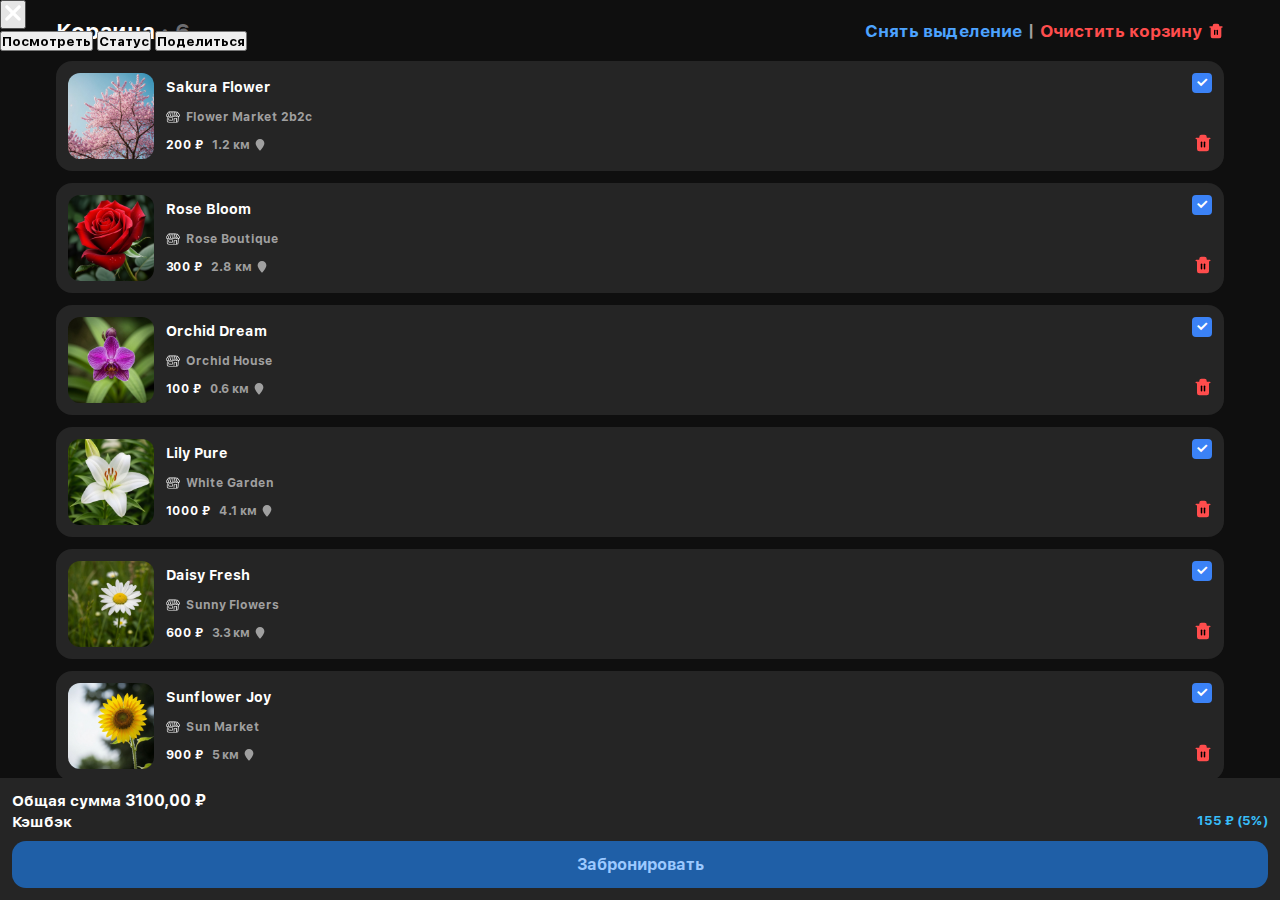
<file: frontend/templates/cart.html>
<!DOCTYPE html>
<html lang="ru">
    <head>
        <meta charset="UTF-8" />
        <meta
            name="viewport"
            content="width=device-width, initial-scale=1.0, minimum-scale=1.0, maximum-scale=1.0, user-scalable=no, viewport-fit=cover"
        />
        <title>Корзина</title>
        <link rel="stylesheet" href="/frontend/static/css/cart.css" />
        <link rel="stylesheet" href="/frontend/static/css/font_text.css" />
        <link rel="stylesheet" href="/frontend/static/css/no_blue.css" />
        <script src="https://telegram.org/js/telegram-web-app.js"></script>
    </head>
    <body>
        <div class="main-container">
            <div class="cart-header">
                <div class="cart-title">
                    Корзина <span style="color: #6d6d71">· </span>
                    <span id="cartCount" style="color: #6d6d71">0</span>
                </div>
                <div class="cart-actions">
                    <button class="cart-unselect">Снять выделение</button>
                    <span class="cart-actions-sep">|</span>
                    <button class="cart-clear">
                        Очистить корзину
                        <svg
                            width="16"
                            height="16"
                            viewBox="0 0 24 24"
                            fill="#ff4d4d"
                            xmlns="http://www.w3.org/2000/svg"
                        >
                            <path
                                d="M3 6H21M5 6V20C5 21.1046 5.89543 22 7 22H17C18.1046 22 19 21.1046 19 20V6M8 6V4C8 2.89543 8.89543 2 10 2H14C15.1046 2 16 2.89543 16 4V6"
                                stroke="#ff4d4d"
                                stroke-width="2"
                                stroke-linecap="round"
                                stroke-linejoin="round"
                            />
                            <path
                                d="M14 11V17"
                                stroke="#000000"
                                stroke-width="2"
                                stroke-linecap="round"
                                stroke-linejoin="round"
                            />
                            <path
                                d="M10 11V17"
                                stroke="#000000"
                                stroke-width="2"
                                stroke-linecap="round"
                                stroke-linejoin="round"
                            />
                        </svg>
                    </button>
                </div>
            </div>
            <div class="cart-list" id="cartList"></div>
            <div class="cart-empty" id="cartEmpty">
                <div class="cart-empty-icon">
                    <img
                        src="/frontend/static/animation/sticker.webp"
                        alt="Пустая корзина"
                    />
                </div>

                <div class="cart-empty-title">Корзина пуста</div>
                <a
                    href="/frontend/templates/catalog.html"
                    class="cart-empty-text cart-empty-link"
                >
                    Перейти в каталог
                </a>
            </div>
        </div>

        <div class="cart-summary">
            <div class="cart-sum">
                <span style="font-size: 15px">Общая сумма</span>
                <span class="sum-value">0 ₽</span>
            </div>
            <div class="cart-cashback">
                <span style="font-size: 15px">Кэшбэк</span>
                <span class="cashback-value">0 ₽ (0%)</span>
            </div>
            <div class="cart-error" id="cartError">Бронирование недоступно</div>
            <button class="cart-pay-btn" id="payBtn">Забронировать</button>
        </div>

        <!-- Модальное окно для показа удаления товаров -->
        <div class="cart-modal" id="clearModal">
            <div class="modal-overlay" onclick="closeClearModal()"></div>
            <div class="modal-content">
                <div style="display: flex; align-items: center; gap: 10px">
                    <div class="modal-circle">
                        <div class="modal-ring"></div>
                        <div class="modal-counter" id="modalCounter">7</div>
                    </div>
                    <div class="modal-text">Товары будут удалены</div>
                </div>
                <button class="modal-back-btn" onclick="closeClearModal()">
                    Вернуть
                </button>
            </div>
        </div>

        <!-- Модальное окно карточки товара -->
        <div id="productModal" class="modal-overlay">
            <div class="product-modal">
                <button
                    class="modal-close"
                    style="top: 12px"
                    onclick="closeProductModal()"
                >
                    <svg
                        fill="#FFFFFF"
                        height="22"
                        width="22"
                        version="1.1"
                        id="Layer_1"
                        xmlns="http://www.w3.org/2000/svg"
                        xmlns:xlink="http://www.w3.org/1999/xlink"
                        viewBox="0 0 1792 1792"
                        xml:space="preserve"
                    >
                        <path
                            d="M1082.2,896.6l410.2-410c51.5-51.5,51.5-134.6,0-186.1s-134.6-51.5-186.1,0l-410.2,410L486,300.4
	c-51.5-51.5-134.6-51.5-186.1,0s-51.5,134.6,0,186.1l410.2,410l-410.2,410c-51.5,51.5-51.5,134.6,0,186.1
	c51.6,51.5,135,51.5,186.1,0l410.2-410l410.2,410c51.5,51.5,134.6,51.5,186.1,0c51.1-51.5,51.1-134.6-0.5-186.2L1082.2,896.6z"
                        />
                    </svg>
                </button>

                <div class="product-modal-body">
                    <div class="product-modal-header">
                        <div
                            class="product-image-slider"
                            id="productImageSlider"
                        ></div>
                        <div class="carousel-dots" id="productImageDots"></div>
                    </div>

                    <h2 id="productModalName"></h2>
                    <div class="product-modal-id" id="productModalId"></div>

                    <div class="product-actions">
                        <button class="action-btn">Посмотреть</button>
                        <button class="action-btn">Статус</button>
                        <button class="action-btn">Поделиться</button>
                    </div>

                    <div
                        class="product-attributes"
                        id="productAttributes"
                    ></div>
                </div>
            </div>
        </div>

        <script src="/frontend/static/js/cart.js"></script>
    </body>
</html>
</file>
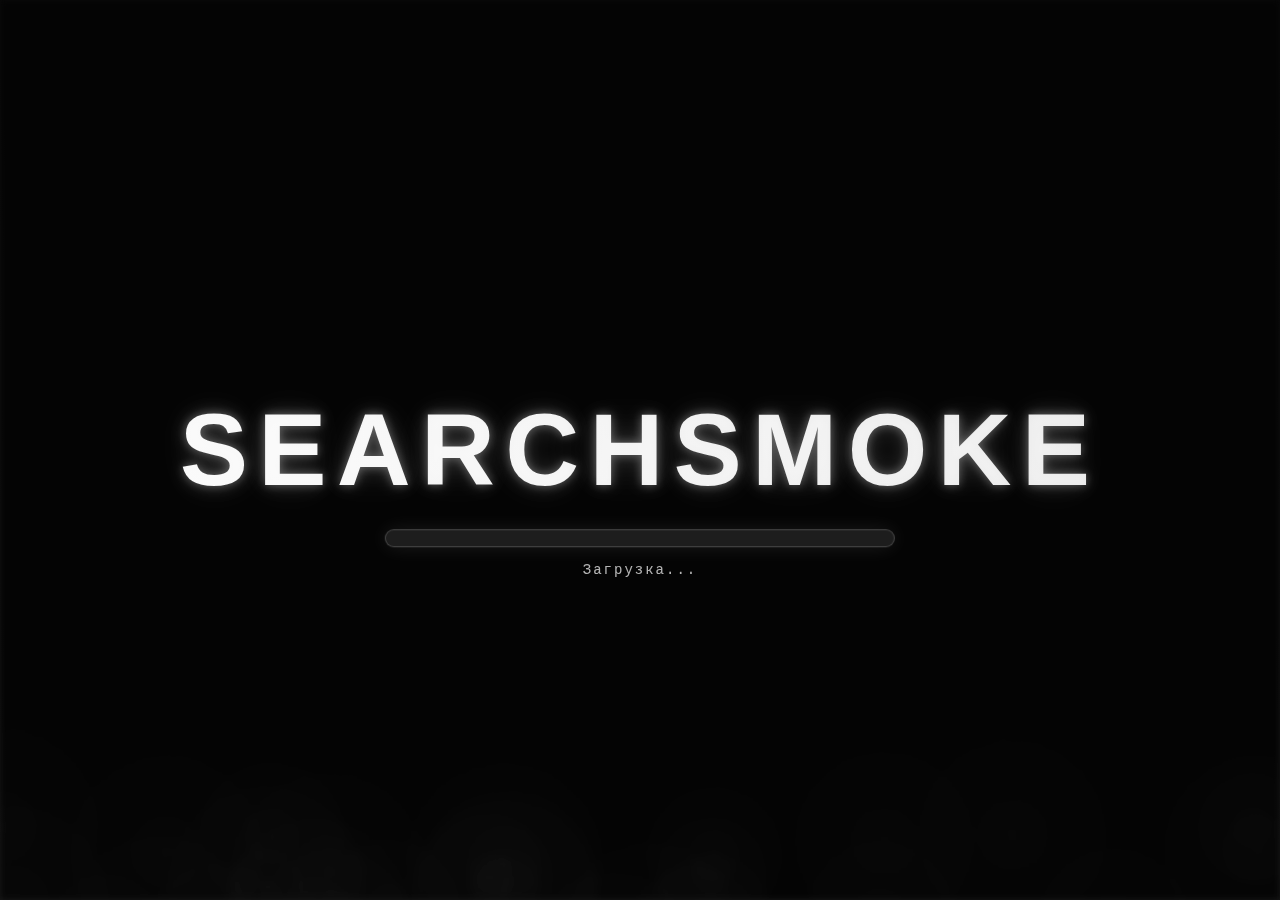
<file: frontend/templates/loading.html>
<!DOCTYPE html>
<html lang="ru">
    <head>
        <meta charset="UTF-8" />
        <meta name="viewport" content="width=device-width, initial-scale=1.0" />
        <title>SearchSmoke Loading</title>
        <style>
            body,
            html {
                margin: 0;
                padding: 0;
                width: 100%;
                height: 100%;
                background: linear-gradient(180deg, #0a0a0a 0%, #1a1a1a 100%);
                overflow: hidden;
                font-family: "Arial Black", Arial, sans-serif;
            }

            canvas {
                display: block;
                filter: blur(3px) contrast(1.05);
            }

            /* Контейнер для UI поверх дыма */
            .loading-ui {
                position: absolute;
                top: 50%;
                left: 50%;
                transform: translate(-50%, -50%);
                z-index: 100;
                text-align: center;
                pointer-events: none;
            }

            /* Заголовок SEARCHSMOKE */
            .title {
                font-size: clamp(30px, 8vw, 120px);
                font-weight: 900;
                background: linear-gradient(45deg, #ffffff, #e0e0e0, #b0b0b0);
                background-size: 300% 300%;
                -webkit-background-clip: text;
                -webkit-text-fill-color: transparent;
                background-clip: text;
                letter-spacing: 0.1em;
                text-transform: uppercase;
                text-shadow: 0 0 10px rgba(255, 255, 255, 0.3),
                    0 0 20px rgba(255, 255, 255, 0.2),
                    0 0 40px rgba(255, 255, 255, 0.1);
                animation: titleGlow 3s ease-in-out infinite alternate,
                    titleShift 4s ease-in-out infinite;
                margin-bottom: 20px;
            }

            @keyframes titleGlow {
                0% {
                    text-shadow: 0 0 10px rgba(255, 255, 255, 0.3),
                        0 0 20px rgba(255, 255, 255, 0.2),
                        0 0 40px rgba(255, 255, 255, 0.1);
                }
                100% {
                    text-shadow: 0 0 20px rgba(255, 255, 255, 0.6),
                        0 0 40px rgba(255, 255, 255, 0.4),
                        0 0 80px rgba(255, 255, 255, 0.2);
                }
            }

            @keyframes titleShift {
                0%,
                100% {
                    background-position: 0% 50%;
                }
                50% {
                    background-position: 100% 50%;
                }
            }

            /* Контейнер прогресс-бара */
            .progress-container {
                width: clamp(200px, 40vw, 500px);
                height: 8px;
                background: rgba(255, 255, 255, 0.1);
                border-radius: 10px;
                padding: 4px;
                box-shadow: 0 0 20px rgba(255, 255, 255, 0.1);
                margin: 0 auto;
                backdrop-filter: blur(10px);
                border: 1px solid rgba(255, 255, 255, 0.2);
            }

            /* Полоска загрузки */
            .progress-bar {
                height: 100%;
                background: linear-gradient(90deg, #00ff88);
                background-size: 200% 100%;
                border-radius: 6px;
                width: 0%;
                animation: progressFill 3s cubic-bezier(0.25, 0.46, 0.45, 0.94)
                        forwards,
                    progressShine 2s infinite linear;
                box-shadow: 0 0 10px rgba(0, 255, 136, 0.5),
                    inset 0 0 10px rgba(255, 255, 255, 0.3);
            }

            @keyframes progressFill {
                0% {
                    width: 0%;
                }
                100% {
                    width: 100%;
                }
            }

            @keyframes progressShine {
                0% {
                    background-position: -200% 0;
                }
                100% {
                    background-position: 200% 0;
                }
            }

            /* Текст процента (опционально) */
            .progress-text {
                color: rgba(255, 255, 255, 0.7);
                font-size: 14px;
                margin-top: 15px;
                font-family: "Courier New", monospace;
                letter-spacing: 2px;
            }
        </style>
    </head>
    <body>
        <canvas id="smokeCanvas"></canvas>

        <div class="loading-ui">
            <h1 class="title">SEARCHSMOKE</h1>
            <div class="progress-container">
                <div class="progress-bar" id="progressBar"></div>
            </div>
            <div class="progress-text">Загрузка...</div>
        </div>

        <script>
            const canvas = document.getElementById("smokeCanvas");
            const ctx = canvas.getContext("2d");
            const progressBar = document.getElementById("progressBar");

            let width, height;

            function resize() {
                width = window.innerWidth;
                height = window.innerHeight;
                canvas.width = width;
                canvas.height = height;
            }
            window.addEventListener("resize", resize);
            resize();

            const config = {
                particleCount: 400,
                waveDepth: 1500,
                riseSpeed: 3,
                growth: 0.8,
                color: "200, 200, 200",
            };

            // Текстура дыма
            const puffSize = 100;
            const puffCanvas = document.createElement("canvas");
            const puffCtx = puffCanvas.getContext("2d");
            puffCanvas.width = puffSize;
            puffCanvas.height = puffSize;

            const gradient = puffCtx.createRadialGradient(
                50,
                50,
                0,
                50,
                50,
                50
            );
            gradient.addColorStop(0, `rgba(${config.color}, 0.08)`);
            gradient.addColorStop(0.5, `rgba(${config.color}, 0.02)`);
            gradient.addColorStop(1, `rgba(${config.color}, 0)`);

            puffCtx.fillStyle = gradient;
            puffCtx.fillRect(0, 0, puffSize, puffSize);

            class Particle {
                constructor() {
                    this.x = Math.random() * width;
                    this.y = height + Math.random() * config.waveDepth;
                    this.vy = -(config.riseSpeed + Math.random() * 2);
                    this.vx = (Math.random() - 0.5) * 2;
                    this.size = 100 + Math.random() * 100;
                    this.angle = Math.random() * Math.PI * 2;
                    this.spin = (Math.random() - 0.5) * 0.03;
                    this.alpha = 0;
                    this.maxAlpha = 0.3 + Math.random() * 0.5;
                }

                update() {
                    this.y += this.vy;
                    this.x += this.vx;
                    this.angle += this.spin;
                    this.size += config.growth;

                    if (this.y > height - 100) {
                        this.alpha = Math.min(
                            this.alpha + 0.008,
                            this.maxAlpha
                        );
                    } else if (this.y < height * 0.3) {
                        this.alpha -= 0.012;
                    }
                }

                draw() {
                    if (this.alpha <= 0) return;

                    ctx.save();
                    ctx.translate(this.x, this.y);
                    ctx.rotate(this.angle);
                    ctx.globalAlpha = Math.max(0, this.alpha);
                    ctx.drawImage(
                        puffCanvas,
                        -this.size / 2,
                        -this.size / 2,
                        this.size,
                        this.size
                    );
                    ctx.restore();
                }
            }

            let particles = [];

            for (let i = 0; i < config.particleCount; i++) {
                particles.push(new Particle());
            }

            function animate() {
                ctx.fillStyle = "#0a0a0a";
                ctx.fillRect(0, 0, width, height);

                let activeParticles = 0;

                for (let i = 0; i < particles.length; i++) {
                    const p = particles[i];

                    if (p.alpha > -0.1) {
                        p.update();
                        p.draw();
                        activeParticles++;
                    }
                }

                if (activeParticles > 0) {
                    requestAnimationFrame(animate);
                } else {
                    // Когда дым закончился, можно скрыть UI или перейти к контенту
                    console.log("Loading complete!");
                }
            }

            animate();
        </script>
    </body>
</html>
</file>
<file: frontend/static/css/cart.css>
:root {
    --bg-primary: #0f0f0f;
    --bg-secondary: #1a1a1a;
    --bg-card: #252525;
    --secondary: #282727;
    --bg-hover: #2f2f2f;
    --text-primary: #ffffff;
    --secondary-foreground: #6d6d71;
    --text-secondary: #a0a0a0;
    --accent-primary: #3b82f6;
    --accent-secondary: #8b5cf6;
    --border-color: #333333;
    --muted: #3a3a3a;
}

* {
    margin: 0;
    padding: 0;
    box-sizing: border-box;
}

body {
    background: var(--bg-primary);
    color: var(--text-primary);
    min-height: 100vh;
    padding-bottom: 90px;
    line-height: 1.4;
    overflow-x: hidden;
    font-family: Inter, system-ui, sans-serif;
}

.main-container {
    padding: 16px;
    max-width: 1200px;
    margin: 0 auto;
}

/* HEADER */
.cart-header {
    display: flex;
    justify-content: space-between;
    align-items: center;
    margin-bottom: 14px;
    gap: 16px;
}

.cart-title {
    font-size: 22px;
    font-weight: 700;
    white-space: nowrap;
    flex-shrink: 0;
}

.cart-actions {
    display: flex;
    flex-wrap: wrap;
    align-items: center;
    gap: 6px;
    margin-left: auto;
    justify-content: flex-end;
}

.cart-actions-sep {
    color: var(--text-secondary);
}

.cart-unselect,
.cart-clear {
    color: #4da3ff;
    background: none;
    border: none;
    cursor: pointer;
    font-size: 17px;
    white-space: nowrap;
    padding: 0;
}

.cart-clear {
    color: #ff4d4d;
    display: flex;
    align-items: center;
    gap: 6px;
}

.cart-unselect:hover,
.cart-clear:hover {
    opacity: 0.8;
}

/* Стили для кнопок header */
.cart-unselect.active,
.cart-unselect:hover,
.cart-clear:hover {
    text-decoration: underline;
    text-decoration-thickness: 1px;
    text-underline-offset: 2px;
}

@media (max-width: 482px) {
    .cart-actions {
        margin-left: auto;
        display: flex;
        justify-content: flex-end;
    }

    .cart-clear svg {
        width: 17px;
        height: 17px;
    }

    .cart-header {
        gap: 2px;
    }
}

/* LIST */
.cart-list {
    display: flex;
    flex-direction: column;
    gap: 12px;
}

/* CARD */
.cart-item {
    background: var(--bg-card);
    border-radius: 16px;
    padding: 12px;
    display: flex;
    gap: 12px;
    align-items: flex-start;
}

.cart-img {
    width: 86px;
    height: 86px;
    border-radius: 12px;
    flex-shrink: 0;
    object-fit: cover;
}

.cart-body {
    flex: 1;
    display: flex;
    flex-direction: column;
    justify-content: space-around;
    min-height: 86px;
    gap: 0;
}

.cart-name {
    font-weight: 600;
    font-size: 14px;
    color: var(--text-primary);
}

.store-name {
    display: flex;
    align-items: center;
    gap: 6px;
    font-size: 12px;
    color: var(--text-secondary);
}

.store-name svg {
    width: 14px;
    height: 14px;
    flex-shrink: 0;
}

.product-distance {
    display: flex;
    align-items: center;
    gap: 8px;
    font-size: 12px;
    color: var(--text-secondary);
}

.product-price {
    font-weight: 600;
    color: var(--text-primary);
}

/* RIGHT SIDE */
.cart-right {
    display: flex;
    flex-direction: column;
    justify-content: space-between;
    align-items: flex-end;
    min-height: 86px;
    flex-shrink: 0;
    gap: 12px;
}

.cart-check {
    width: 20px;
    height: 20px;
    border-radius: 4px;
    border: 2px solid var(--accent-primary);
    cursor: pointer;
    transition: all 0.2s ease;
    flex-shrink: 0;
}

.cart-item.active .cart-check {
    background: var(--accent-primary);
}

.cart-item.active .cart-check::after {
    content: "✓";
    display: flex;
    justify-content: center;
    align-items: center;
    width: 100%;
    height: 100%;
    color: white;
    font-size: 14px;
    font-weight: bold;
}

.cart-trash {
    cursor: pointer;
    transition: opacity 0.2s ease;
    flex-shrink: 0;
}

.cart-trash:hover {
    opacity: 0.7;
}

.cart-trash svg {
    width: 18px;
    height: 18px;
}

/* SUMMARY */
.cart-summary {
    position: fixed;
    bottom: 0;
    width: 100%;
    background: var(--bg-card);
    padding: 12px;
}

.cart-bonus,
.cart-cashback {
    display: flex;
    justify-content: space-between;
    font-size: 13px;
    margin-bottom: 8px;
}

.bonus-value {
    color: #facc15;
}

.cashback-value {
    color: #38bdf8;
}

.cart-error {
    display: flex;
    justify-content: center;
    color: #ff4d4d;
    margin: 8px 0;
    font-size: 13px;
}

.cart-pay-btn {
    width: 100%;
    padding: 14px;
    border-radius: 14px;
    border: none;
    background: #1f5fa7;
    color: #9cc9ff;
    font-size: 16px;
    cursor: pointer;
    transition: background 0.2s ease;
}

.cart-pay-btn:hover {
    background: #164a82;
}

@media (max-width: 480px) {
    .cart-summary {
        padding: 10px;
    }
}

/* Модальное окно */
.cart-modal {
    position: fixed;
    top: 0;
    left: 0;
    width: 100%;
    height: 100%;
    display: none;
    justify-content: center;
    align-items: center;
    z-index: 1000;
}

.cart-modal.active {
    display: flex;
    align-content: flex-start;
    flex-wrap: wrap;
}

.modal-content {
    display: flex;
    background: #3a3a3a;
    border-radius: 12px;
    padding: 8px;
    text-align: center;
    width: 100%;
    margin: 18px;
    position: relative;
    animation: modalSlideIn 0.3s ease-out;
    gap: 8px;
    justify-content: space-between;
    align-items: center;
}

@keyframes modalSlideIn {
    from {
        opacity: 0;
        transform: translateY(20px) scale(0.95);
    }
    to {
        opacity: 1;
        transform: translateY(0) scale(1);
    }
}

.modal-circle {
    width: 30px;
    height: 30px;
    border-radius: 50%;
    position: relative;
    overflow: hidden;
}

.modal-counter {
    position: absolute;
    top: 50%;
    left: 50%;
    transform: translate(-50%, -50%);
    font-size: 16px;
    font-weight: 700;
    color: white;
    z-index: 2;
}

.modal-ring {
    position: absolute;
    top: 0px;
    left: 0px;
    width: 30px;
    height: 30px;
    border: 2px solid var(--accent-primary);
    border-top: 2px solid transparent;
    border-radius: 50%;
    animation: spin 1s linear infinite;
}

@keyframes spin {
    0% {
        transform: rotate(0deg);
    }
    100% {
        transform: rotate(360deg);
    }
}

.modal-text {
    font-size: 16px;
    color: var(--text-primary);
    line-height: 1.4;
}

.modal-back-btn {
    padding: 6px;
    padding-left: 10px;
    padding-right: 10px;
    border-radius: 16px;
    background: var(--accent-primary);
    color: white;
    border: none;
    font-size: 14px;
    cursor: pointer;
    transition: all 0.2s ease;
}

.modal-back-btn:hover {
    background: #2563eb;
    transform: translateY(-1px);
}

/* Закрытие по клику на фон */
.modal-overlay {
    position: absolute;
    top: 0;
    left: 0;
    width: 100%;
    height: 100%;
    cursor: pointer;
}
</file>
<file: frontend/static/css/font_text.css>
@font-face {
    font-family: "SFProText";
    src: url("../fonts/SFProText-Bold.ttf") format("truetype");
    font-weight: bold;
    font-style: normal;
}

* {
    font-family: "SFProText", -apple-system, BlinkMacSystemFont,
        "Helvetica Neue", sans-serif;
}
</file>
<file: frontend/static/css/no_blue.css>
button,
a,
input,
textarea,
select,
span,
div {
  -webkit-tap-highlight-color: transparent;
  -webkit-touch-callout: none;
  outline: none;
}
</file>
